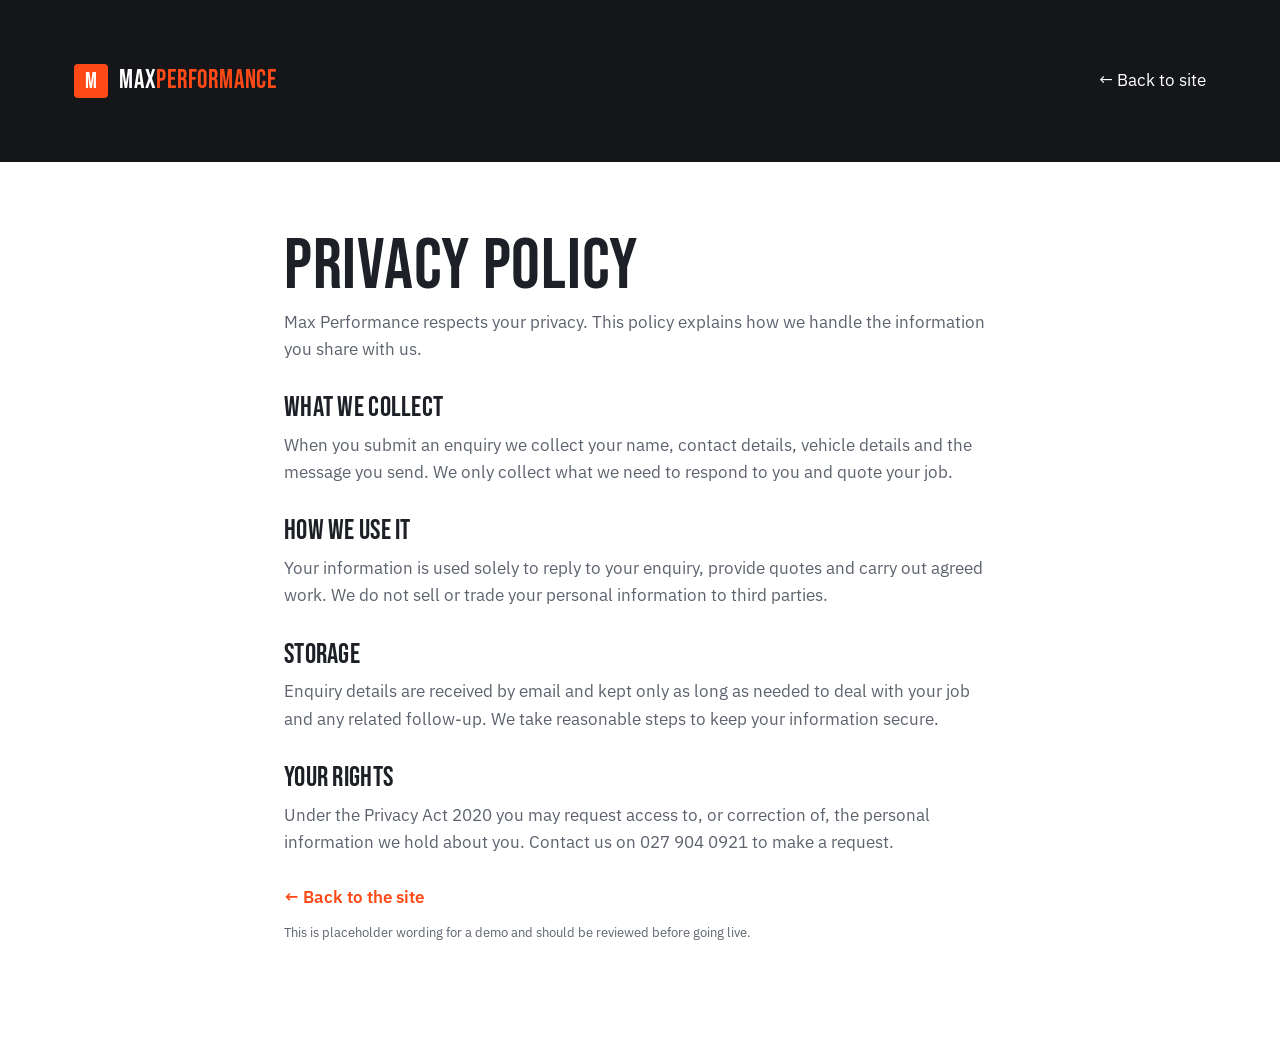
<file: privacy.html>
<!DOCTYPE html>
<html lang="en-NZ">
<head>
<meta charset="UTF-8">
<meta name="viewport" content="width=device-width, initial-scale=1.0">
<title>Privacy | Max Performance, Christchurch</title>
<meta name="robots" content="noindex">
<link rel="icon" href="favicon.svg" type="image/svg+xml">
<link rel="preconnect" href="https://fonts.googleapis.com">
<link rel="preconnect" href="https://fonts.gstatic.com" crossorigin>
<link href="https://fonts.googleapis.com/css2?family=Bebas+Neue&family=IBM+Plex+Sans:wght@400;500;600;700&display=swap" rel="stylesheet">
<link rel="stylesheet" href="styles.css">
</head>
<body>
<header class="page-hero">
  <div class="wrap">
    <a href="index.html" class="brand"><span class="mark">M</span><b>Max<span>Performance</span></b></a>
    <a href="index.html" class="back">← Back to site</a>
  </div>
</header>
<main class="page">
  <h1>Privacy Policy</h1>
  <p>Max Performance respects your privacy. This policy explains how we handle the information you share with us.</p>

  <h2>What we collect</h2>
  <p>When you submit an enquiry we collect your name, contact details, vehicle details and the message you send. We only collect what we need to respond to you and quote your job.</p>

  <h2>How we use it</h2>
  <p>Your information is used solely to reply to your enquiry, provide quotes and carry out agreed work. We do not sell or trade your personal information to third parties.</p>

  <h2>Storage</h2>
  <p>Enquiry details are received by email and kept only as long as needed to deal with your job and any related follow-up. We take reasonable steps to keep your information secure.</p>

  <h2>Your rights</h2>
  <p>Under the Privacy Act 2020 you may request access to, or correction of, the personal information we hold about you. Contact us on 027 904 0921 to make a request.</p>

  <p style="margin-top:28px;"><a href="index.html" class="back">← Back to the site</a></p>
  <p class="small" style="font-size:13px;">This is placeholder wording for a demo and should be reviewed before going live.</p>
</main>
</body>
</html>
</file>
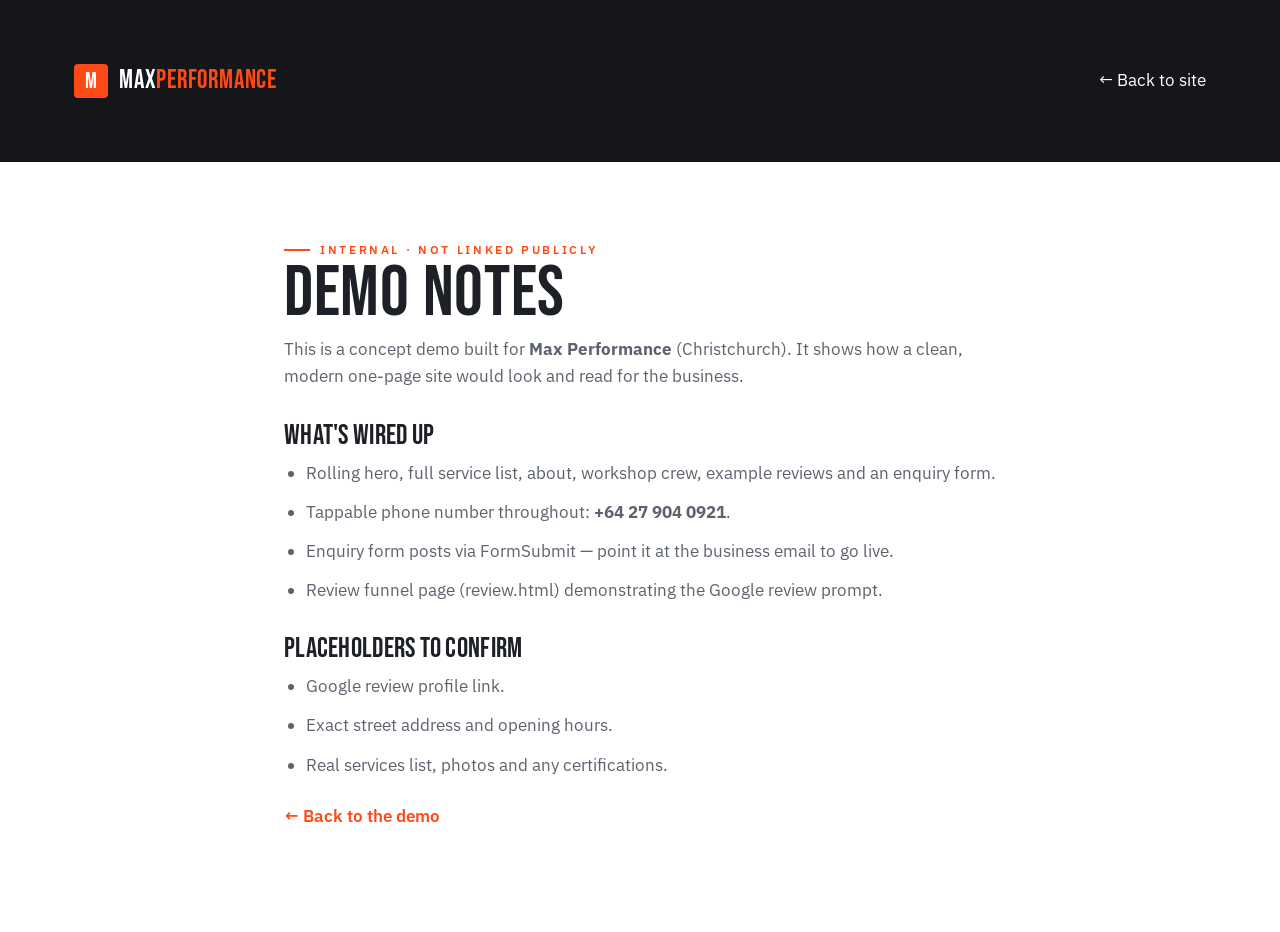
<file: private.html>
<!DOCTYPE html>
<html lang="en-NZ">
<head>
<meta charset="UTF-8">
<meta name="viewport" content="width=device-width, initial-scale=1.0">
<title>Demo Notes | Max Performance</title>
<meta name="robots" content="noindex, nofollow">
<link rel="icon" href="favicon.svg" type="image/svg+xml">
<link rel="preconnect" href="https://fonts.googleapis.com">
<link rel="preconnect" href="https://fonts.gstatic.com" crossorigin>
<link href="https://fonts.googleapis.com/css2?family=Bebas+Neue&family=IBM+Plex+Sans:wght@400;500;600;700&display=swap" rel="stylesheet">
<link rel="stylesheet" href="styles.css">
</head>
<body>
<header class="page-hero">
  <div class="wrap">
    <a href="index.html" class="brand"><span class="mark">M</span><b>Max<span>Performance</span></b></a>
    <a href="index.html" class="back">← Back to site</a>
  </div>
</header>
<main class="page">
  <span class="eyebrow">Internal · not linked publicly</span>
  <h1>Demo notes</h1>
  <p>This is a concept demo built for <strong>Max Performance</strong> (Christchurch). It shows how a clean, modern one-page site would look and read for the business.</p>
  <h2>What's wired up</h2>
  <ul>
    <li>Rolling hero, full service list, about, workshop crew, example reviews and an enquiry form.</li>
    <li>Tappable phone number throughout: <strong>+64 27 904 0921</strong>.</li>
    <li>Enquiry form posts via FormSubmit — point it at the business email to go live.</li>
    <li>Review funnel page (<a href="review.html">review.html</a>) demonstrating the Google review prompt.</li>
  </ul>
  <h2>Placeholders to confirm</h2>
  <ul>
    <li>Google review profile link.</li>
    <li>Exact street address and opening hours.</li>
    <li>Real services list, photos and any certifications.</li>
  </ul>
  <p class="small" style="margin-top:24px;"><a href="index.html" class="back">← Back to the demo</a></p>
</main>
</body>
</html>
</file>
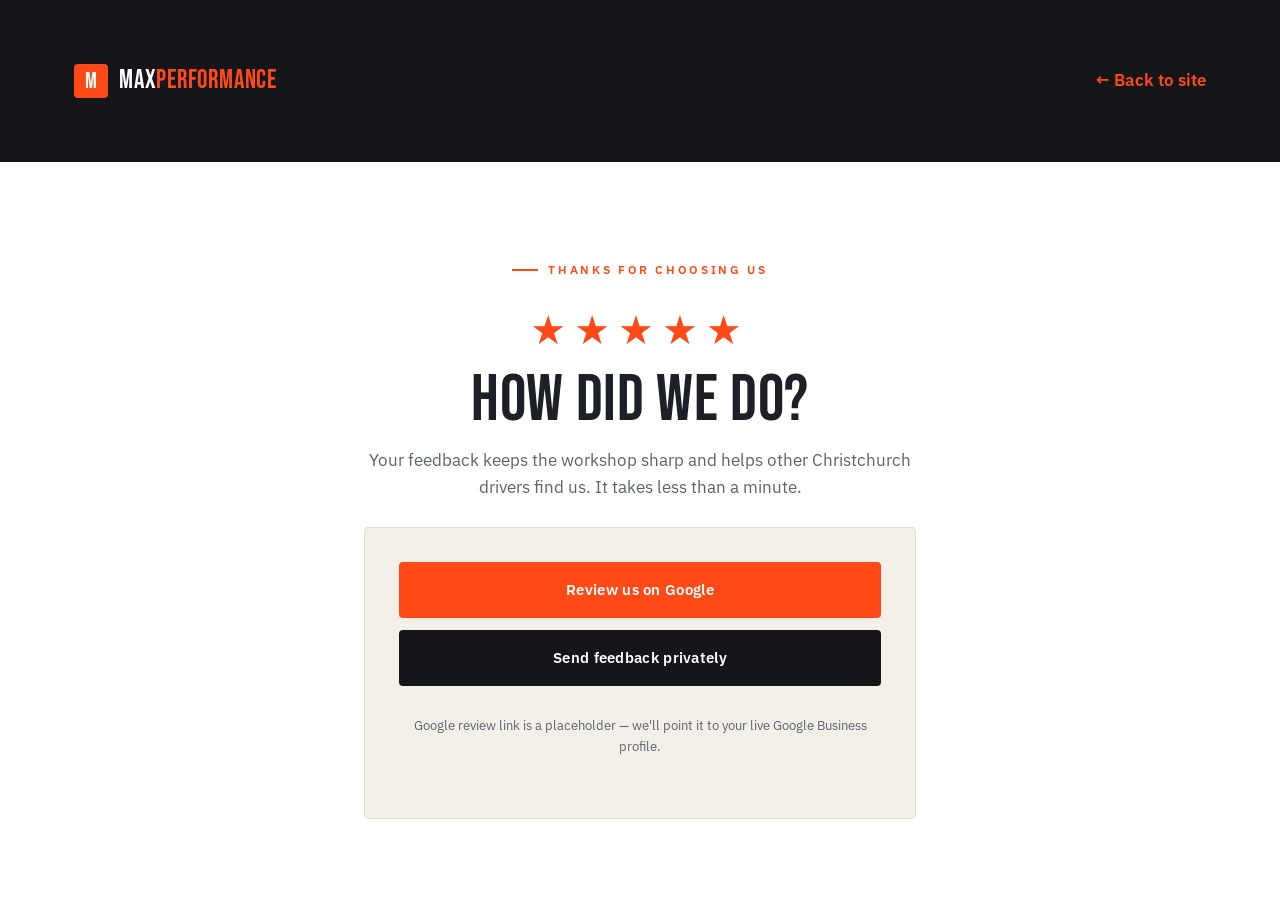
<file: review.html>
<!DOCTYPE html>
<html lang="en-NZ">
<head>
<meta charset="UTF-8">
<meta name="viewport" content="width=device-width, initial-scale=1.0">
<title>Leave a Review | Max Performance, Christchurch</title>
<meta name="robots" content="noindex">
<link rel="icon" href="favicon.svg" type="image/svg+xml">
<link rel="preconnect" href="https://fonts.googleapis.com">
<link rel="preconnect" href="https://fonts.gstatic.com" crossorigin>
<link href="https://fonts.googleapis.com/css2?family=Bebas+Neue&family=IBM+Plex+Sans:wght@400;500;600;700&display=swap" rel="stylesheet">
<link rel="stylesheet" href="styles.css">
<style>
  .review-wrap { max-width: 600px; margin: 0 auto; padding: 90px 24px; text-align: center; }
  .review-wrap .stars { font-size: 40px; letter-spacing: 8px; justify-content: center; display: block; margin: 18px 0 8px; }
  .review-wrap h1 { font-size: clamp(40px, 8vw, 66px); margin-bottom: 14px; }
  .review-wrap p { color: var(--muted); margin-bottom: 26px; }
  .review-card { background: var(--bone); border: 1px solid var(--line); border-radius: var(--radius); padding: 34px; }
  .review-card .btn { width: 100%; margin-bottom: 12px; }
  .small { font-size: 13px; color: var(--muted); margin-top: 18px; }
</style>
</head>
<body>
<header class="page-hero">
  <div class="wrap">
    <a href="index.html" class="brand"><span class="mark">M</span><b>Max<span>Performance</span></b></a>
    <a href="index.html" class="back" style="color:var(--accent);font-weight:600;">← Back to site</a>
  </div>
</header>

<div class="review-wrap">
  <span class="eyebrow" style="justify-content:center;">Thanks for choosing us</span>
  <span class="stars" style="color:var(--accent);">★★★★★</span>
  <h1>How did we do?</h1>
  <p>Your feedback keeps the workshop sharp and helps other Christchurch drivers find us. It takes less than a minute.</p>
  <div class="review-card">
    <a href="https://www.google.com/search?q=Max+Performance+Christchurch" target="_blank" rel="noopener" class="btn btn-primary">Review us on Google</a>
    <a href="index.html#contact" class="btn btn-dark">Send feedback privately</a>
    <p class="small">Google review link is a placeholder — we'll point it to your live Google Business profile.</p>
  </div>
</div>
</body>
</html>
</file>
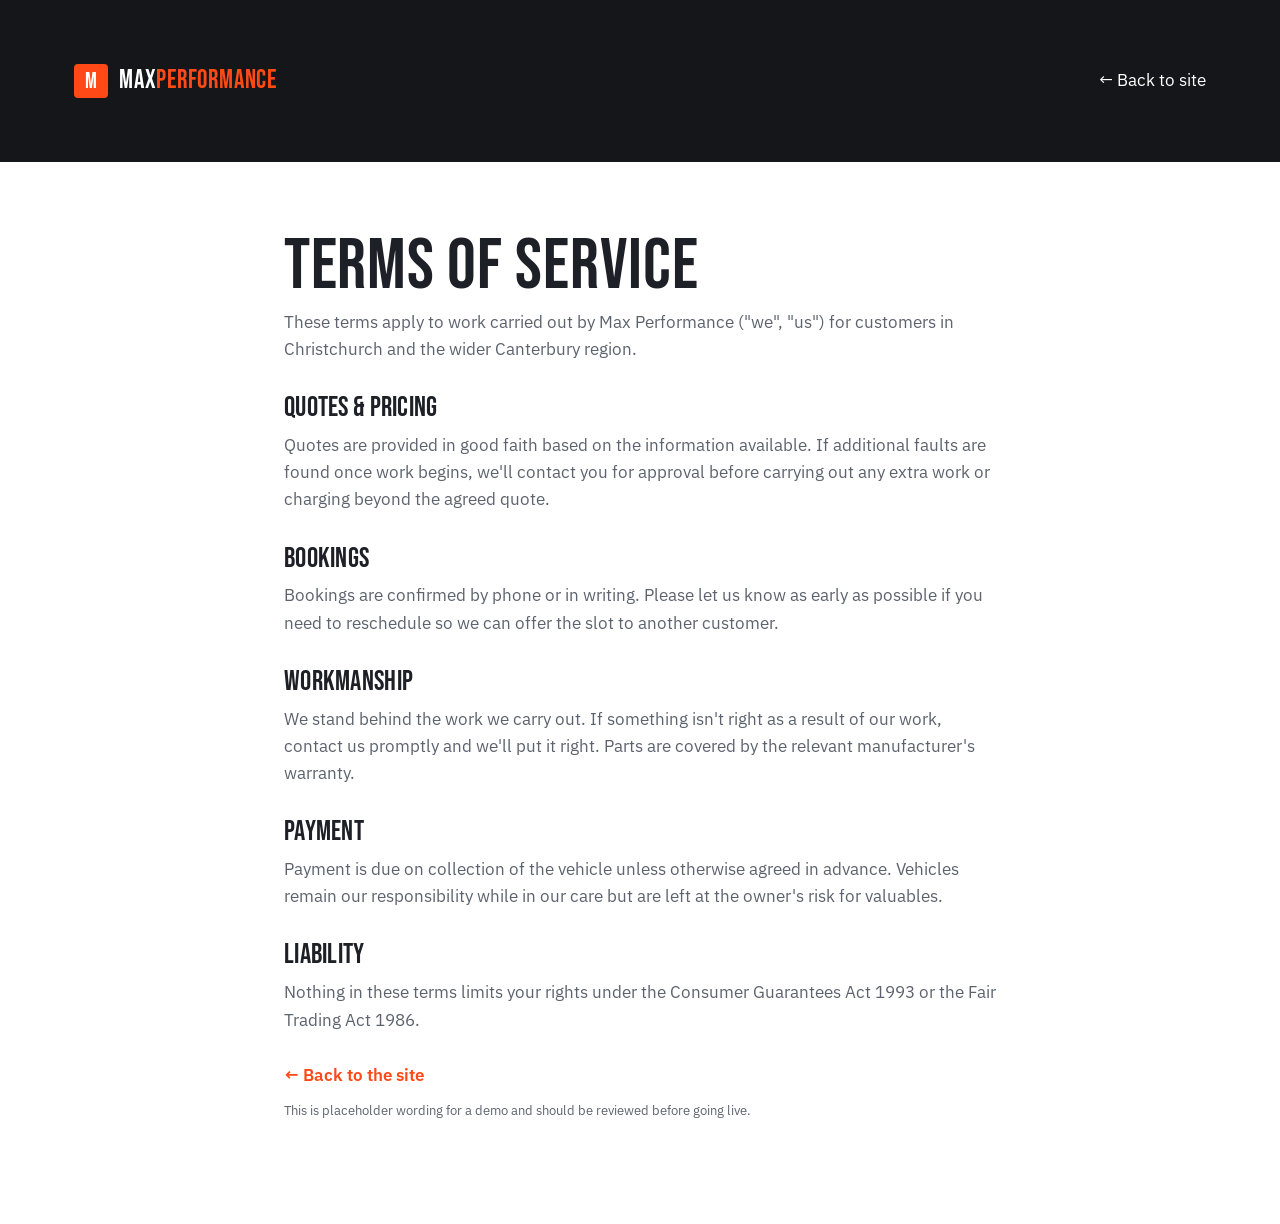
<file: terms.html>
<!DOCTYPE html>
<html lang="en-NZ">
<head>
<meta charset="UTF-8">
<meta name="viewport" content="width=device-width, initial-scale=1.0">
<title>Terms | Max Performance, Christchurch</title>
<meta name="robots" content="noindex">
<link rel="icon" href="favicon.svg" type="image/svg+xml">
<link rel="preconnect" href="https://fonts.googleapis.com">
<link rel="preconnect" href="https://fonts.gstatic.com" crossorigin>
<link href="https://fonts.googleapis.com/css2?family=Bebas+Neue&family=IBM+Plex+Sans:wght@400;500;600;700&display=swap" rel="stylesheet">
<link rel="stylesheet" href="styles.css">
</head>
<body>
<header class="page-hero">
  <div class="wrap">
    <a href="index.html" class="brand"><span class="mark">M</span><b>Max<span>Performance</span></b></a>
    <a href="index.html" class="back">← Back to site</a>
  </div>
</header>
<main class="page">
  <h1>Terms of Service</h1>
  <p>These terms apply to work carried out by Max Performance ("we", "us") for customers in Christchurch and the wider Canterbury region.</p>

  <h2>Quotes &amp; pricing</h2>
  <p>Quotes are provided in good faith based on the information available. If additional faults are found once work begins, we'll contact you for approval before carrying out any extra work or charging beyond the agreed quote.</p>

  <h2>Bookings</h2>
  <p>Bookings are confirmed by phone or in writing. Please let us know as early as possible if you need to reschedule so we can offer the slot to another customer.</p>

  <h2>Workmanship</h2>
  <p>We stand behind the work we carry out. If something isn't right as a result of our work, contact us promptly and we'll put it right. Parts are covered by the relevant manufacturer's warranty.</p>

  <h2>Payment</h2>
  <p>Payment is due on collection of the vehicle unless otherwise agreed in advance. Vehicles remain our responsibility while in our care but are left at the owner's risk for valuables.</p>

  <h2>Liability</h2>
  <p>Nothing in these terms limits your rights under the Consumer Guarantees Act 1993 or the Fair Trading Act 1986.</p>

  <p style="margin-top:28px;"><a href="index.html" class="back">← Back to the site</a></p>
  <p class="small" style="font-size:13px;">This is placeholder wording for a demo and should be reviewed before going live.</p>
</main>
</body>
</html>
</file>
<file: styles.css>
/* Max Performance — Christchurch | Industrial archetype
   Display: Bebas Neue · Body: IBM Plex Sans · Accent: hot orange */

:root {
  --ink:      #14161a;
  --ink-2:    #1c1f25;
  --ink-3:    #262a31;
  --bone:     #f3efe9;
  --paper:    #ffffff;
  --text:     #1d2026;
  --muted:    #5d636e;
  --line:     #e4ded4;
  --accent:   #ff4a17;
  --accent-d: #e23c0e;
  --on-dark:  #e9ebef;
  --on-dark-m:#9aa1ad;
  --radius:   4px;
  --maxw:     1180px;
  --shadow:   0 18px 50px -28px rgba(10,12,16,.55);
  --img: saturate(.85) contrast(1.06) brightness(.96);
}

* { box-sizing: border-box; margin: 0; padding: 0; }
html { scroll-behavior: smooth; -webkit-text-size-adjust: 100%; }
body {
  font-family: "IBM Plex Sans", system-ui, sans-serif;
  color: var(--text);
  background: var(--paper);
  line-height: 1.6;
  font-size: 17px;
  -webkit-font-smoothing: antialiased;
}
img { display: block; max-width: 100%; }
a { color: inherit; text-decoration: none; }

h1, h2, h3, .display {
  font-family: "Bebas Neue", "IBM Plex Sans", sans-serif;
  font-weight: 400;
  line-height: .96;
  letter-spacing: .01em;
  text-transform: uppercase;
}

.wrap { width: 100%; max-width: var(--maxw); margin: 0 auto; padding: 0 24px; }
.eyebrow {
  font-family: "IBM Plex Sans", sans-serif;
  text-transform: uppercase;
  letter-spacing: .22em;
  font-size: 12px;
  font-weight: 600;
  color: var(--accent);
  display: inline-flex;
  align-items: center;
  gap: 10px;
}
.eyebrow::before { content: ""; width: 26px; height: 2px; background: var(--accent); display: inline-block; }
.section { padding: 96px 0; }
.section--bone { background: var(--bone); }
.section--dark { background: var(--ink); color: var(--on-dark); }
.lead { color: var(--muted); font-size: 18px; max-width: 56ch; }
.section--dark .lead { color: var(--on-dark-m); }

/* Buttons */
.btn {
  display: inline-flex; align-items: center; justify-content: center; gap: 9px;
  padding: 14px 26px; font-weight: 600; font-size: 15px;
  border-radius: var(--radius); border: 2px solid transparent;
  cursor: pointer; transition: transform .15s ease, background .2s ease, color .2s ease;
  letter-spacing: .02em;
}
.btn-primary { background: var(--accent); color: #fff; }
.btn-primary:hover { background: var(--accent-d); transform: translateY(-2px); }
.btn-ghost { background: transparent; color: #fff; border-color: rgba(255,255,255,.32); }
.btn-ghost:hover { border-color: #fff; transform: translateY(-2px); }
.btn-dark { background: var(--ink); color: #fff; }
.btn-dark:hover { background: var(--ink-3); transform: translateY(-2px); }

/* Nav */
.nav {
  position: sticky; top: 0; z-index: 50;
  background: rgba(20,22,26,.92);
  backdrop-filter: blur(10px);
  border-bottom: 1px solid rgba(255,255,255,.08);
}
.nav-inner { display: flex; align-items: center; justify-content: space-between; height: 70px; }
.brand { display: flex; align-items: center; gap: 11px; color: #fff; }
.brand .mark {
  width: 34px; height: 34px; border-radius: var(--radius);
  background: var(--accent); display: grid; place-items: center;
  font-family: "Bebas Neue", sans-serif; font-size: 22px; color: #fff;
}
.brand b { font-family: "Bebas Neue", sans-serif; font-weight: 400; font-size: 26px; letter-spacing: .03em; }
.brand b span { color: var(--accent); }
.nav-links { display: flex; align-items: center; gap: 30px; }
.nav-links a { color: var(--on-dark-m); font-size: 14px; font-weight: 500; transition: color .2s; }
.nav-links a:hover { color: #fff; }
.nav-cta { display: inline-flex; align-items: center; gap: 8px; }
.nav-phone {
  color: #fff; font-weight: 600; font-size: 15px;
  border: 2px solid var(--accent); padding: 9px 18px; border-radius: var(--radius);
  transition: background .2s, color .2s;
}
.nav-phone:hover { background: var(--accent); }
.nav-toggle { display: none; background: none; border: 0; color: #fff; font-size: 26px; cursor: pointer; }

/* Hero */
.hero { position: relative; min-height: 90vh; display: flex; align-items: flex-end; background: var(--ink); overflow: hidden; }
.hero-slides { position: absolute; inset: 0; z-index: 0; }
.hero-slide {
  position: absolute; inset: 0;
  background-size: cover; background-position: center;
  opacity: 0; transition: opacity 1.4s ease-in-out;
  filter: var(--img);
}
.hero-slide.is-active { opacity: 1; }
.hero::after {
  content: ""; position: absolute; inset: 0; z-index: 1;
  background: linear-gradient(180deg, rgba(20,22,26,.55) 0%, rgba(20,22,26,.5) 45%, rgba(20,22,26,.88) 100%);
}
.hero-inner { position: relative; z-index: 2; padding: 130px 0 80px; max-width: 820px; }
.hero h1 { color: #fff; font-size: clamp(54px, 9vw, 104px); margin: 16px 0 20px; }
.hero h1 em { color: var(--accent); font-style: normal; }
.hero p { color: #d9dde3; font-size: 19px; max-width: 52ch; margin-bottom: 30px; }
.hero-cta { display: flex; flex-wrap: wrap; gap: 14px; }

/* Trust strip */
.trust { background: var(--ink-2); color: var(--on-dark); padding: 0; }
.trust-grid { display: grid; grid-template-columns: repeat(3, 1fr); }
.trust-item { display: flex; gap: 16px; align-items: flex-start; padding: 34px 28px; border-right: 1px solid rgba(255,255,255,.08); }
.trust-item:last-child { border-right: 0; }
.trust-item .ic { color: var(--accent); flex: none; margin-top: 2px; }
.trust-item h3 { font-size: 22px; color: #fff; margin-bottom: 4px; letter-spacing: .04em; }
.trust-item p { font-size: 14px; color: var(--on-dark-m); line-height: 1.5; }

/* Section heads */
.shead { max-width: 640px; margin-bottom: 52px; }
.shead h2 { font-size: clamp(38px, 5.5vw, 60px); margin: 14px 0 16px; color: inherit; }
.section--dark .shead h2 { color: #fff; }

/* Services */
.svc-grid { display: grid; grid-template-columns: repeat(3, 1fr); gap: 1px; background: var(--line); border: 1px solid var(--line); }
.svc-card { background: var(--paper); padding: 34px 30px; transition: transform .18s ease, box-shadow .18s ease; position: relative; }
.svc-card:hover { transform: translateY(-4px); box-shadow: var(--shadow); z-index: 2; }
.svc-card .num { font-family: "Bebas Neue", sans-serif; font-size: 16px; color: var(--accent); letter-spacing: .12em; }
.svc-card h3 { font-size: 27px; margin: 12px 0 10px; }
.svc-card p { font-size: 15px; color: var(--muted); }
.svc-card .ic { color: var(--accent); margin-bottom: 6px; }

/* About */
.about-grid { display: grid; grid-template-columns: 1fr 1fr; gap: 60px; align-items: center; }
.about-media { position: relative; }
.about-media img { width: 100%; aspect-ratio: 4/3; object-fit: cover; border-radius: var(--radius); filter: var(--img); }
.about-tag {
  position: absolute; left: 0; bottom: 0;
  background: var(--accent); color: #fff; padding: 14px 20px;
  font-family: "Bebas Neue", sans-serif; font-size: 26px; letter-spacing: .04em;
}
.checklist { list-style: none; margin-top: 26px; display: grid; gap: 14px; }
.checklist li { display: flex; gap: 13px; align-items: flex-start; font-weight: 500; }
.checklist .ic { color: var(--accent); flex: none; margin-top: 3px; }
.about-grid p + p { margin-top: 14px; }

/* Crew */
.crew-grid { display: grid; grid-template-columns: repeat(3, 1fr); gap: 22px; }
.crew-card { background: var(--paper); border: 1px solid var(--line); border-radius: var(--radius); padding: 30px; text-align: center; }
.section--bone .crew-card { background: #fff; }
.avatar {
  width: 78px; height: 78px; border-radius: 50%; margin: 0 auto 18px;
  background: var(--ink); color: #fff; display: grid; place-items: center;
  font-family: "Bebas Neue", sans-serif; font-size: 30px; letter-spacing: .04em;
  border: 3px solid var(--accent);
}
.crew-card h3 { font-size: 25px; margin-bottom: 4px; }
.crew-card .role { color: var(--accent); font-size: 12px; font-weight: 600; letter-spacing: .14em; text-transform: uppercase; margin-bottom: 10px; }
.crew-card p { font-size: 14px; color: var(--muted); }
.badge {
  display: inline-block; font-size: 11px; font-weight: 600; letter-spacing: .14em; text-transform: uppercase;
  color: var(--muted); background: rgba(0,0,0,.05); padding: 5px 11px; border-radius: 999px; margin-left: 12px;
  vertical-align: middle;
}

/* Reviews */
.rev-grid { display: grid; grid-template-columns: repeat(3, 1fr); gap: 22px; }
.rev-card { background: var(--paper); border: 1px solid var(--line); border-radius: var(--radius); padding: 28px; }
.stars { color: var(--accent); letter-spacing: 3px; font-size: 16px; margin-bottom: 12px; }
.rev-card p { font-size: 15px; margin-bottom: 16px; }
.rev-who { font-weight: 600; font-size: 14px; }
.rev-who span { color: var(--muted); font-weight: 400; }

/* Review funnel banner */
.funnel { background: var(--ink); color: #fff; text-align: center; }
.funnel .stars { font-size: 26px; letter-spacing: 6px; justify-content: center; display: block; margin-bottom: 14px; }
.funnel h2 { font-size: clamp(34px, 5vw, 56px); color: #fff; margin-bottom: 14px; }
.funnel p { color: var(--on-dark-m); max-width: 48ch; margin: 0 auto 26px; }

/* Contact */
.contact-grid { display: grid; grid-template-columns: 1fr 1.1fr; gap: 56px; }
.contact-info h2 { color: #fff; font-size: clamp(36px, 5vw, 56px); margin: 14px 0 18px; }
.contact-info .lead { margin-bottom: 28px; }
.cinfo-row { display: flex; gap: 15px; align-items: flex-start; padding: 16px 0; border-top: 1px solid rgba(255,255,255,.1); }
.cinfo-row .ic { color: var(--accent); flex: none; margin-top: 2px; }
.cinfo-row .k { font-size: 12px; letter-spacing: .14em; text-transform: uppercase; color: var(--on-dark-m); }
.cinfo-row .v { font-size: 18px; color: #fff; font-weight: 600; }
.cinfo-row a.v:hover { color: var(--accent); }

.form { background: var(--paper); border-radius: var(--radius); padding: 34px; color: var(--text); }
.form h3 { font-size: 28px; margin-bottom: 6px; }
.form .hint { font-size: 14px; color: var(--muted); margin-bottom: 22px; }
.field { margin-bottom: 16px; }
.field label { display: block; font-size: 13px; font-weight: 600; margin-bottom: 6px; }
.field input, .field select, .field textarea {
  width: 100%; padding: 12px 14px; border: 1px solid var(--line); border-radius: var(--radius);
  font-family: inherit; font-size: 15px; background: #fbfaf8; color: var(--text);
}
.field input:focus, .field select:focus, .field textarea:focus { outline: 2px solid var(--accent); border-color: transparent; }
.field textarea { resize: vertical; min-height: 110px; }
.frow { display: grid; grid-template-columns: 1fr 1fr; gap: 14px; }
.form .btn-primary { width: 100%; margin-top: 6px; }

/* Footer */
.footer { background: #0f1115; color: var(--on-dark-m); padding: 60px 0 30px; }
.footer-top { display: flex; justify-content: space-between; flex-wrap: wrap; gap: 30px; padding-bottom: 30px; border-bottom: 1px solid rgba(255,255,255,.08); }
.footer .brand { margin-bottom: 12px; }
.footer-col h4 { color: #fff; font-size: 14px; letter-spacing: .1em; text-transform: uppercase; margin-bottom: 14px; }
.footer-col a { display: block; color: var(--on-dark-m); font-size: 14px; padding: 4px 0; transition: color .2s; }
.footer-col a:hover { color: var(--accent); }
.footer-bottom { display: flex; justify-content: space-between; flex-wrap: wrap; gap: 12px; padding-top: 24px; font-size: 13px; }

/* Simple sub-page */
.page { max-width: 760px; margin: 0 auto; padding: 70px 24px 90px; }
.page h1 { font-size: clamp(44px, 7vw, 72px); margin-bottom: 8px; }
.page h2 { font-size: 28px; margin: 32px 0 10px; }
.page p, .page li { color: var(--muted); margin-bottom: 12px; }
.page ul { padding-left: 22px; }
.page .back { color: var(--accent); font-weight: 600; }
.page-hero { background: var(--ink); color: #fff; padding: 60px 0; }
.page-hero .wrap { display: flex; justify-content: space-between; align-items: center; gap: 16px; flex-wrap: wrap; }

/* Responsive */
@media (max-width: 900px) {
  .nav-links { display: none; }
  .nav-toggle { display: block; }
  .nav.open .nav-links {
    display: flex; flex-direction: column; position: absolute; top: 70px; left: 0; right: 0;
    background: var(--ink); padding: 18px 24px; gap: 16px; border-bottom: 1px solid rgba(255,255,255,.08);
  }
  .trust-grid, .svc-grid, .crew-grid, .rev-grid { grid-template-columns: 1fr; }
  .trust-item { border-right: 0; border-bottom: 1px solid rgba(255,255,255,.08); }
  .about-grid, .contact-grid { grid-template-columns: 1fr; gap: 36px; }
  .frow { grid-template-columns: 1fr; }
  .section { padding: 70px 0; }
}
@media (prefers-reduced-motion: reduce) {
  .hero-slide { transition: none; }
  * { scroll-behavior: auto; }
}
</file>
